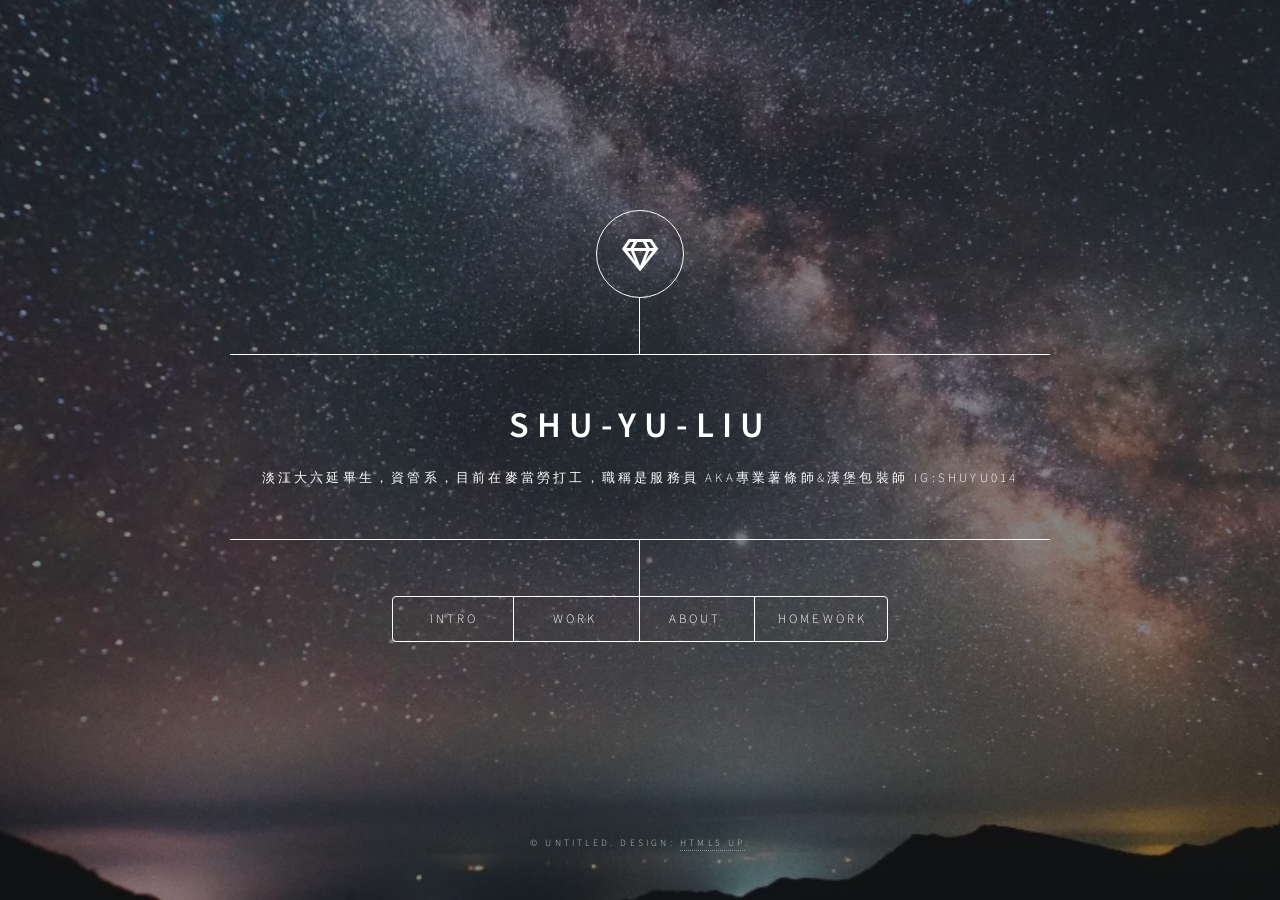
<file: index.html>
<!DOCTYPE HTML>
<!--
	Dimension by HTML5 UP
	html5up.net | @ajlkn
	Free for personal and commercial use under the CCA 3.0 license (html5up.net/license)
-->
<html>
	<head>
		<title></title>
		<meta charset="utf-8" />
		<meta name="viewport" content="width=device-width, initial-scale=1, user-scalable=no" />
		<link rel="stylesheet" href="assets/css/main.css" />
		<noscript><link rel="stylesheet" href="assets/css/noscript.css" /></noscript>
	</head>
	<body class="is-preload">

		<!-- Wrapper -->
			<div id="wrapper">

				<!-- Header -->
					<header id="header">
						<div class="logo">
							<span class="icon fa-gem"></span>
						</div>
						<div class="content">
							<div class="inner">
								<h1>Shu-Yu-Liu</h1>
								<p>淡江大六延畢生，資管系，目前在麥當勞打工，職稱是服務員 aka專業薯條師&漢堡包裝師</a> IG:shuyu014</p>
							</div>
						</div>
						<nav>
							<ul>
								<li><a href="#intro">Intro</a></li>
								<li><a href="#work">Work</a></li>
								<li><a href="#about">About</a></li>
								<li><a href="#Homework">Homework</a></li>
								<!--<li><a href="#elements">Elements</a></li>-->
							</ul>
						</nav>
					</header>

				<!-- Main -->
					<div id="main">

						<!-- Intro -->
							<article id="intro">
								<h2 class="major">Intro</h2>
								<span class="image main"><a href="https://hackmd.io/@peiyucheng/rJtFyi62C" target="_blank">
									<img src="images/pic01.jpg">
								</a></span>								
								<p>這是一份來自網路程式設計的作業，出這份作業的是鄭培宇老師，其內容是建立 113-1-TKU-Web Github Pages，接著到 html5up 下載一個喜歡的模板，並修改模板上的文字(改成自己的)，使其增加一個區塊，將每個作業的超連結放上(點擊網址會另開分頁)</p>
								<p>那沒問題的話，就到下一個簡介吧 ! <a href="#work">work</a></p>
							</article>

						<!-- Work -->
							<article id="work">
								<h2 class="major">Work</h2>
								<span class="image main"><img src="images/pic02.jpg" alt="" /></span>
								<p>我是一個大學生，而到了晚上則是一名麥當勞的服務員</p>
								<p>在這裡上班有大概快4年的時間，平常就是鏟鏟薯條、包包漢堡，然後跟同事聊天，每天的客人很多，同時奧客也很多，除了管飽他們的胃，還要學會應付他們。當公司有活動的時候，例如:大暑買一送一、雞塊買一送一或著是新產品，每天都過著地獄般的生活。</p>
								<p>讓我們接著看下去 <a href="#about">about</a></p>
							</article>

						<!-- About -->
							<article id="about">
								<h2 class="major">About</h2>
								<span class="image main"><img src="images/pic03.jpg" alt="" /></span>
								<p>這是一個關於我的介紹。苗栗來淡水讀書也快六年了，大一到大六這中間我從真理轉到淡江，同時我也變得很愛玩，也因此延畢，都是自作自受==。不過期間我也學到了很多，交到了很多朋友(雖然多半是無效社交)。</p>
								<p>我很喜歡這次的作業，在作業同時，可以培養未來寫履歷、個人網站的技能。</p>
								<p>然後是作業們 ! </p>
								<p><a href="#Homework">點我看作業</a></p>
							</article>

						<!-- Homework -->
							<article id="Homework">
								<h2 class="major">Homework</h2>
								<form method="post" action="#">
									<P><a href="https://github.com/liu-shu-yu410638166/113-1-TKU-Web/blob/main/hello.html"target="_blank">第一次作業</a></P>
									<P><a href="https://github.com/liu-shu-yu410638166/113-1-TKU-Web/blob/main/about.html"target="_blank">第二次作業</a></P>
									<P><a href="https://github.com/liu-shu-yu410638166/web_front-end-example/blob/main/index.html"target="_blank">第三次作業</a></P>
									<P><a href="https://github.com/liu-shu-yu410638166/113-1-TKU-Web/blob/main/about.html"target="_blank">第四次作業</a></P>
									<P><a href="https://liu-shu-yu410638166.github.io/113-1-TKU-Web/"target="_blank">這是第五次作業</a></P>
									<P><a href="https://github.com/liu-shu-yu410638166/113-1-TKU-Web/blob/main/index.html"target="_blank">第五次作業index的github網址</a></P>

									
								</form>
								<ul class="icons">
									<li><a href="#" class="icon brands fa-twitter"><span class="label">Twitter</span></a></li>
									<li><a href="https://www.facebook.com/jj.liu.52/" target="_blank"class="icon brands fa-facebook-f"><span class="label">Facebook</span></a></li>
									<li><a href="https://www.instagram.com/shuyu014/" target="_blank"class="icon brands fa-instagram"><span class="label">Instagram</span></a></li>
									<li><a href="https://github.com/liu-shu-yu410638166" target="_blank"class="icon brands fa-github"><span class="label">GitHub</span></a></li>
								</ul>
							</article>
							<!-- 以下東西還沒了解它的功能 -->
                          
						<!-- Elements -->
							<article id="elements">
								<h2 class="major">Elements</h2>

								<section>
									<h3 class="major">Text</h3>
									<p>This is <b>bold</b> and this is <strong>strong</strong>. This is <i>italic</i> and this is <em>emphasized</em>.
									This is <sup>superscript</sup> text and this is <sub>subscript</sub> text.
									This is <u>underlined</u> and this is code: <code>for (;;) { ... }</code>. Finally, <a href="#">this is a link</a>.</p>
									<hr />
									<h2>Heading Level 2</h2>
									<h3>Heading Level 3</h3>
									<h4>Heading Level 4</h4>
									<h5>Heading Level 5</h5>
									<h6>Heading Level 6</h6>
									<hr />
									<h4>Blockquote</h4>
									<blockquote>Fringilla nisl. Donec accumsan interdum nisi, quis tincidunt felis sagittis eget tempus euismod. Vestibulum ante ipsum primis in faucibus vestibulum. Blandit adipiscing eu felis iaculis volutpat ac adipiscing accumsan faucibus. Vestibulum ante ipsum primis in faucibus lorem ipsum dolor sit amet nullam adipiscing eu felis.</blockquote>
									<h4>Preformatted</h4>
									<pre><code>i = 0;

while (!deck.isInOrder()) {
    print 'Iteration ' + i;
    deck.shuffle();
    i++;
}

print 'It took ' + i + ' iterations to sort the deck.';</code></pre>
								</section>

								<section>
									<h3 class="major">Lists</h3>

									<h4>Unordered</h4>
									<ul>
										<li>Dolor pulvinar etiam.</li>
										<li>Sagittis adipiscing.</li>
										<li>Felis enim feugiat.</li>
									</ul>

									<h4>Alternate</h4>
									<ul class="alt">
										<li>Dolor pulvinar etiam.</li>
										<li>Sagittis adipiscing.</li>
										<li>Felis enim feugiat.</li>
									</ul>

									<h4>Ordered</h4>
									<ol>
										<li>Dolor pulvinar etiam.</li>
										<li>Etiam vel felis viverra.</li>
										<li>Felis enim feugiat.</li>
										<li>Dolor pulvinar etiam.</li>
										<li>Etiam vel felis lorem.</li>
										<li>Felis enim et feugiat.</li>
									</ol>
									<h4>Icons</h4>
									<ul class="icons">
										<li><a href="#" class="icon brands fa-twitter"><span class="label">Twitter</span></a></li>
										<li><a href="#" class="icon brands fa-facebook-f"><span class="label">Facebook</span></a></li>
										<li><a href="#" class="icon brands fa-instagram"><span class="label">Instagram</span></a></li>
										<li><a href="#" class="icon brands fa-github"><span class="label">Github</span></a></li>
									</ul>

									<h4>Actions</h4>
									<ul class="actions">
										<li><a href="#" class="button primary">Default</a></li>
										<li><a href="#" class="button">Default</a></li>
									</ul>
									<ul class="actions stacked">
										<li><a href="#" class="button primary">Default</a></li>
										<li><a href="#" class="button">Default</a></li>
									</ul>
								</section>

								<section>
									<h3 class="major">Table</h3>
									<h4>Default</h4>
									<div class="table-wrapper">
										<table>
											<thead>
												<tr>
													<th>Name</th>
													<th>Description</th>
													<th>Price</th>
												</tr>
											</thead>
											<tbody>
												<tr>
													<td>Item One</td>
													<td>Ante turpis integer aliquet porttitor.</td>
													<td>29.99</td>
												</tr>
												<tr>
													<td>Item Two</td>
													<td>Vis ac commodo adipiscing arcu aliquet.</td>
													<td>19.99</td>
												</tr>
												<tr>
													<td>Item Three</td>
													<td> Morbi faucibus arcu accumsan lorem.</td>
													<td>29.99</td>
												</tr>
												<tr>
													<td>Item Four</td>
													<td>Vitae integer tempus condimentum.</td>
													<td>19.99</td>
												</tr>
												<tr>
													<td>Item Five</td>
													<td>Ante turpis integer aliquet porttitor.</td>
													<td>29.99</td>
												</tr>
											</tbody>
											<tfoot>
												<tr>
													<td colspan="2"></td>
													<td>100.00</td>
												</tr>
											</tfoot>
										</table>
									</div>

									<h4>Alternate</h4>
									<div class="table-wrapper">
										<table class="alt">
											<thead>
												<tr>
													<th>Name</th>
													<th>Description</th>
													<th>Price</th>
												</tr>
											</thead>
											<tbody>
												<tr>
													<td>Item One</td>
													<td>Ante turpis integer aliquet porttitor.</td>
													<td>29.99</td>
												</tr>
												<tr>
													<td>Item Two</td>
													<td>Vis ac commodo adipiscing arcu aliquet.</td>
													<td>19.99</td>
												</tr>
												<tr>
													<td>Item Three</td>
													<td> Morbi faucibus arcu accumsan lorem.</td>
													<td>29.99</td>
												</tr>
												<tr>
													<td>Item Four</td>
													<td>Vitae integer tempus condimentum.</td>
													<td>19.99</td>
												</tr>
												<tr>
													<td>Item Five</td>
													<td>Ante turpis integer aliquet porttitor.</td>
													<td>29.99</td>
												</tr>
											</tbody>
											<tfoot>
												<tr>
													<td colspan="2"></td>
													<td>100.00</td>
												</tr>
											</tfoot>
										</table>
									</div>
								</section>

								<section>
									<h3 class="major">Buttons</h3>
									<ul class="actions">
										<li><a href="#" class="button primary">Primary</a></li>
										<li><a href="#" class="button">Default</a></li>
									</ul>
									<ul class="actions">
										<li><a href="#" class="button">Default</a></li>
										<li><a href="#" class="button small">Small</a></li>
									</ul>
									<ul class="actions">
										<li><a href="#" class="button primary icon solid fa-download">Icon</a></li>
										<li><a href="#" class="button icon solid fa-download">Icon</a></li>
									</ul>
									<ul class="actions">
										<li><span class="button primary disabled">Disabled</span></li>
										<li><span class="button disabled">Disabled</span></li>
									</ul>
								</section>

								<section>
									<h3 class="major">Form</h3>
									<form method="post" action="#">
										<div class="fields">
											<div class="field half">
												<label for="demo-name">Name</label>
												<input type="text" name="demo-name" id="demo-name" value="" placeholder="Jane Doe" />
											</div>
											<div class="field half">
												<label for="demo-email">Email</label>
												<input type="email" name="demo-email" id="demo-email" value="" placeholder="jane@untitled.tld" />
											</div>
											<div class="field">
												<label for="demo-category">Category</label>
												<select name="demo-category" id="demo-category">
													<option value="">-</option>
													<option value="1">Manufacturing</option>
													<option value="1">Shipping</option>
													<option value="1">Administration</option>
													<option value="1">Human Resources</option>
												</select>
											</div>
											<div class="field half">
												<input type="radio" id="demo-priority-low" name="demo-priority" checked>
												<label for="demo-priority-low">Low</label>
											</div>
											<div class="field half">
												<input type="radio" id="demo-priority-high" name="demo-priority">
												<label for="demo-priority-high">High</label>
											</div>
											<div class="field half">
												<input type="checkbox" id="demo-copy" name="demo-copy">
												<label for="demo-copy">Email me a copy</label>
											</div>
											<div class="field half">
												<input type="checkbox" id="demo-human" name="demo-human" checked>
												<label for="demo-human">Not a robot</label>
											</div>
											<div class="field">
												<label for="demo-message">Message</label>
												<textarea name="demo-message" id="demo-message" placeholder="Enter your message" rows="6"></textarea>
											</div>
										</div>
										<ul class="actions">
											<li><input type="submit" value="Send Message" class="primary" /></li>
											<li><input type="reset" value="Reset" /></li>
										</ul>
									</form>
								</section>

							</article>

					</div>

				<!-- Footer -->
					<footer id="footer">
						<p class="copyright">&copy; Untitled. Design: <a href="https://html5up.net">HTML5 UP</a>.</p>
					</footer>

			</div>

		<!-- BG -->
			<div id="bg"></div>

		<!-- Scripts -->
			<script src="assets/js/jquery.min.js"></script>
			<script src="assets/js/browser.min.js"></script>
			<script src="assets/js/breakpoints.min.js"></script>
			<script src="assets/js/util.js"></script>
			<script src="assets/js/main.js"></script>

	</body>
</html>
</file>
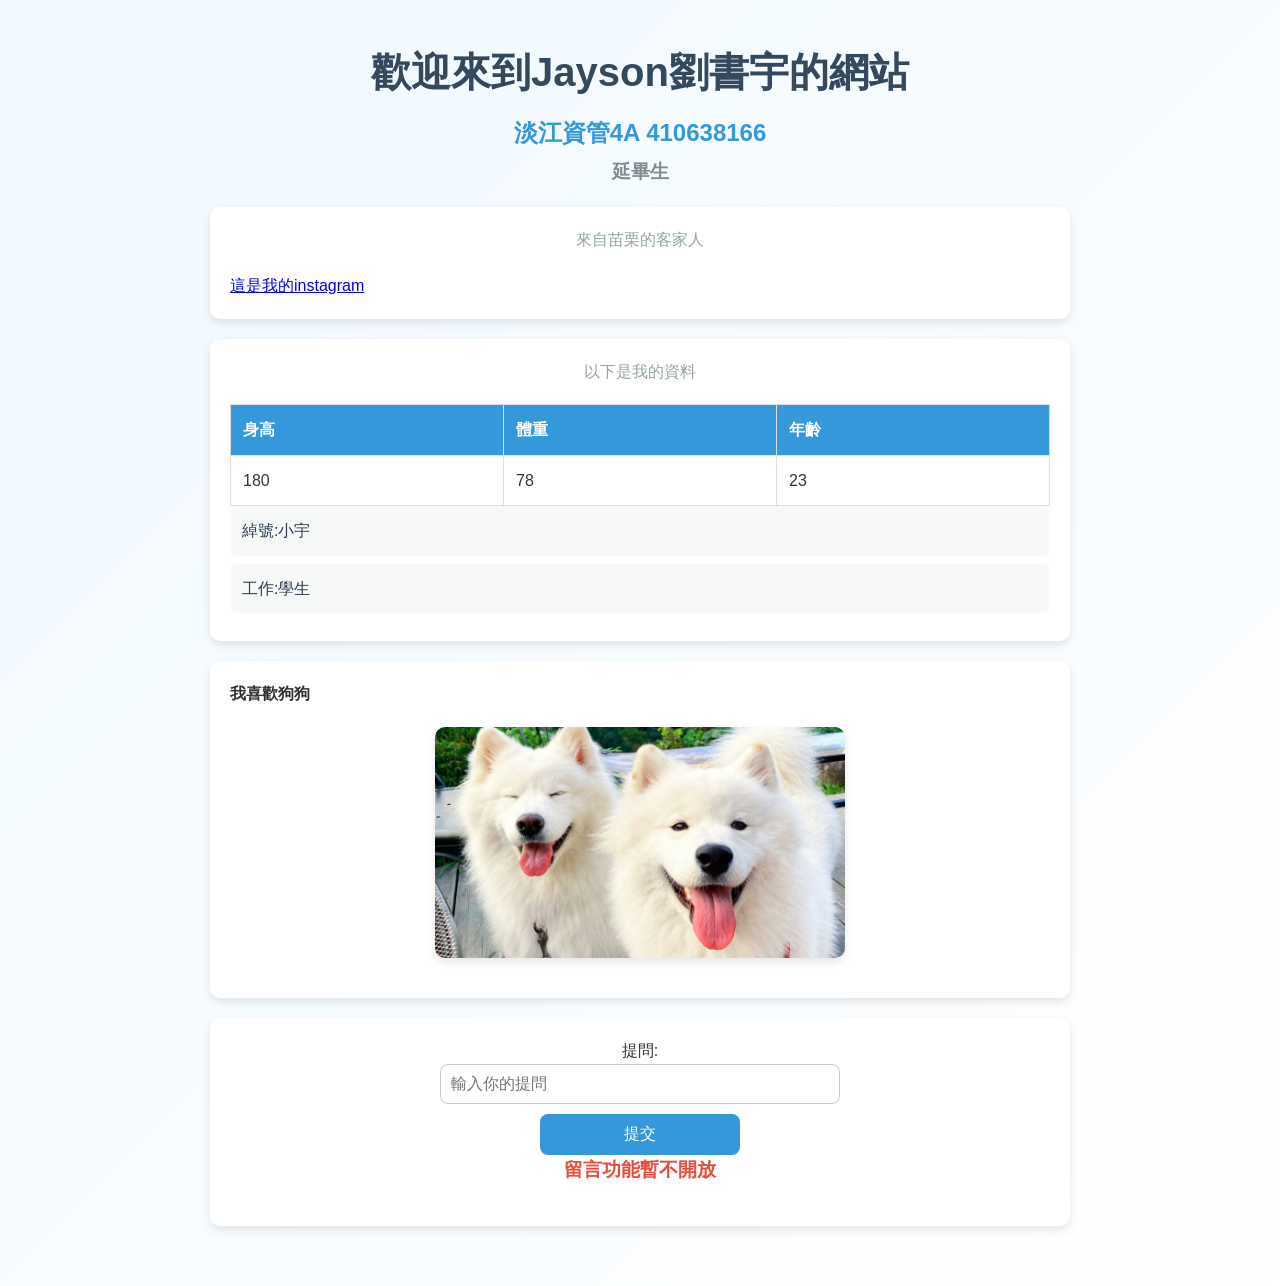
<file: about.html>
<!DOCTYPE html>
<html lang="zh-Hant">

<head>
    <meta charset="UTF-8">
    <meta name="viewport" content="width=device-width, initial-scale=1.0">
    <title>關於我 劉書宇</title>
    <link rel="stylesheet" href="style.css"> 
</head>

<body>
    <div id="app"> 
        <h1>歡迎來到Jayson劉書宇的網站</h1>
        <h2>淡江資管4A 410638166</h2>
        <h3>延畢生</h3>
        
        <div class="card"> 
            <p>來自苗栗的客家人</p>
            <a href="https://www.instagram.com/shuyu014/">這是我的instagram</a>
        </div>

        <div class="card">
            <p>以下是我的資料</p>
            <table>
                <tr>
                    <th>身高</th>
                    <th>體重</th>
                    <th>年齡</th>
                </tr>
                <tr>
                    <td>180</td>
                    <td>78</td>
                    <td>23</td>
                </tr>
            </table>
            <ul>
                <li>綽號:小宇</li>
                <li>工作:學生</li>            
            </ul>
        </div>

        <div class="card">
            <h4>我喜歡狗狗</h4>
            <img src="薩摩耶.jpg" alt="這是一隻薩摩耶">
        </div>

        <div class="card">
            <form action="/submit" method="post">
                <label for="name">提問:</label>
                <input type="text" id="name" name="name" placeholder="輸入你的提問">
                <input type="submit" value="提交">
            </form>
            <p class="highlight">留言功能暫不開放</p>
        </div>
    </div>
</body>

</html>
</file>
<file: assets/css/noscript.css>
/*
	Dimension by HTML5 UP
	html5up.net | @ajlkn
	Free for personal and commercial use under the CCA 3.0 license (html5up.net/license)
*/

/* BG */

	body.is-preload #bg:before {
		background-color: transparent;
	}

/* Header */

	body.is-preload #header {
		-moz-filter: none;
		-webkit-filter: none;
		-ms-filter: none;
		filter: none;
	}

		body.is-preload #header > * {
			opacity: 1;
		}

		body.is-preload #header .content .inner {
			max-height: none;
			padding: 3rem 2rem;
			opacity: 1;
		}

/* Main */

	#main article {
		opacity: 1;
		margin: 4rem 0 0 0;
	}
</file>
<file: style.css>
* {
    margin: 0;
    padding: 0;
    box-sizing: border-box;
}


body {
    font-family: 'Arial', sans-serif;
    background: linear-gradient(135deg, #f0f9ff, #ffffff); 
    color: #333;
    padding: 20px;
    line-height: 1.6;
}


#app {
    max-width: 900px;
    margin: 0 auto;
    padding: 20px;
}


h1, h2, h3, h4, h5 {
    font-family: 'Poppins', sans-serif;
}

h1 {
    font-size: 2.5rem;
    color: #34495e; 
    text-align: center;
    margin-bottom: 10px;
}

h2 {
    color: #3498db; 
    text-align: center;
    margin-bottom: 5px;
}

h3 {
    color: #7f8c8d; 
    text-align: center;
    margin-bottom: 20px;
}


p {
    text-align: center;
    font-size: 1rem;
    color: #95a5a6;
    margin-bottom: 20px;
}


.card {    
    background-color: white;
    padding: 20px;
    margin-bottom: 20px;
    border-radius: 10px;
    box-shadow: 0 4px 10px rgba(0, 0, 0, 0.1);
}


ul {
    list-style-type: none;
    padding: 0;
}

ul li {
    background-color: #f7f9f9;
    list-style-type: none;
    padding: 12px;
    border-radius: 8px;
    margin-bottom: 8px;
    font-size: 1rem;
    color: #2c3e50; 
}

/* 表格樣式 */
table {
    width: 100%;
    border-collapse: collapse;
    margin-top: 20px;
}

table th, table td {
    border: 1px solid #ddd; 
    padding: 12px;
    text-align: left;
}

table th {
    background-color: #3498db; 
    color: white;
}

table td {
    color: #333; 
}


img {
    display: block;
    margin: 20px auto;
    border-radius: 10px;
    box-shadow: 0 4px 8px rgba(0, 0, 0, 0.1);
    max-width: 50%;
}


form {
    display: flex;
    flex-direction: column;
    align-items: center;
}

form input[type="text"] {
    padding: 10px;
    margin-bottom: 10px;
    border: 1px solid #ccc;
    border-radius: 8px;
    font-size: 1rem;
    width: 100%; 
    max-width: 400px;
}

form input[type="submit"] {
    background-color: #3498db;
    color: white;
    padding: 10px;
    border: none;
    border-radius: 8px;
    cursor: pointer;
    font-size: 1rem;
    width: 100%;
    max-width: 200px;
}

form input[type="submit"]:hover {
    background-color: #2980b9;
}


.highlight {
    color: #e74c3c;
    font-weight: bold;
    font-size: 1.2rem;
}
</file>
<file: assets/css/main.css>
@import url(fontawesome-all.min.css);
@import url("https://fonts.googleapis.com/css?family=Source+Sans+Pro:300italic,600italic,300,600");

/*
	Dimension by HTML5 UP
	html5up.net | @ajlkn
	Free for personal and commercial use under the CCA 3.0 license (html5up.net/license)
*/

html, body, div, span, applet, object,
iframe, h1, h2, h3, h4, h5, h6, p, blockquote,
pre, a, abbr, acronym, address, big, cite,
code, del, dfn, em, img, ins, kbd, q, s, samp,
small, strike, strong, sub, sup, tt, var, b,
u, i, center, dl, dt, dd, ol, ul, li, fieldset,
form, label, legend, table, caption, tbody,
tfoot, thead, tr, th, td, article, aside,
canvas, details, embed, figure, figcaption,
footer, header, hgroup, menu, nav, output, ruby,
section, summary, time, mark, audio, video {
	margin: 0;
	padding: 0;
	border: 0;
	font-size: 100%;
	font: inherit;
	vertical-align: baseline;}

article, aside, details, figcaption, figure,
footer, header, hgroup, menu, nav, section {
	display: block;}

body {
	line-height: 1;
}

ol, ul {
	list-style: none;
}

blockquote, q {
	quotes: none;
}

	blockquote:before, blockquote:after, q:before, q:after {
		content: '';
		content: none;
	}

table {
	border-collapse: collapse;
	border-spacing: 0;
}

body {
	-webkit-text-size-adjust: none;
}

mark {
	background-color: transparent;
	color: inherit;
}

input::-moz-focus-inner {
	border: 0;
	padding: 0;
}

input, select, textarea {
	-moz-appearance: none;
	-webkit-appearance: none;
	-ms-appearance: none;
	appearance: none;
}

/* Basic */

	@-ms-viewport {
		width: device-width;
	}

	@media screen and (max-width: 480px) {

		html, body {
			min-width: 320px;
		}

	}

	html {
		box-sizing: border-box;
	}

	*, *:before, *:after {
		box-sizing: inherit;
	}

	body {
		background: #1b1f22;
	}

		body.is-preload *, body.is-preload *:before, body.is-preload *:after {
			-moz-animation: none !important;
			-webkit-animation: none !important;
			-ms-animation: none !important;
			animation: none !important;
			-moz-transition: none !important;
			-webkit-transition: none !important;
			-ms-transition: none !important;
			transition: none !important;
		}

/* Type */

	html {
		font-size: 16pt;
	}

		@media screen and (max-width: 1680px) {

			html {
				font-size: 12pt;
			}

		}

		@media screen and (max-width: 736px) {

			html {
				font-size: 11pt;
			}

		}

		@media screen and (max-width: 360px) {

			html {
				font-size: 10pt;
			}

		}

	body, input, select, textarea {
		color: #ffffff;
		font-family: "Source Sans Pro", sans-serif;
		font-weight: 300;
		font-size: 1rem;
		line-height: 1.65;
	}

	a {
		-moz-transition: color 0.2s ease-in-out, background-color 0.2s ease-in-out, border-bottom-color 0.2s ease-in-out;
		-webkit-transition: color 0.2s ease-in-out, background-color 0.2s ease-in-out, border-bottom-color 0.2s ease-in-out;
		-ms-transition: color 0.2s ease-in-out, background-color 0.2s ease-in-out, border-bottom-color 0.2s ease-in-out;
		transition: color 0.2s ease-in-out, background-color 0.2s ease-in-out, border-bottom-color 0.2s ease-in-out;
		border-bottom: dotted 1px rgba(255, 255, 255, 0.5);
		text-decoration: none;
		color: inherit;
	}

		a:hover {
			border-bottom-color: transparent;
		}

	strong, b {
		color: #ffffff;
		font-weight: 600;
	}

	em, i {
		font-style: italic;
	}

	p {
		margin: 0 0 2rem 0;
	}

	h1, h2, h3, h4, h5, h6 {
		color: #ffffff;
		font-weight: 600;
		line-height: 1.5;
		margin: 0 0 1rem 0;
		text-transform: uppercase;
		letter-spacing: 0.2rem;
	}

		h1 a, h2 a, h3 a, h4 a, h5 a, h6 a {
			color: inherit;
			text-decoration: none;
		}

		h1.major, h2.major, h3.major, h4.major, h5.major, h6.major {
			border-bottom: solid 1px #ffffff;
			width: -moz-max-content;
			width: -webkit-max-content;
			width: -ms-max-content;
			width: max-content;
			padding-bottom: 0.5rem;
			margin: 0 0 2rem 0;
		}

	h1 {
		font-size: 2.25rem;
		line-height: 1.3;
		letter-spacing: 0.5rem;
	}

	h2 {
		font-size: 1.5rem;
		line-height: 1.4;
		letter-spacing: 0.5rem;
	}

	h3 {
		font-size: 1rem;
	}

	h4 {
		font-size: 0.8rem;
	}

	h5 {
		font-size: 0.7rem;
	}

	h6 {
		font-size: 0.6rem;
	}

	@media screen and (max-width: 736px) {

		h1 {
			font-size: 1.75rem;
			line-height: 1.4;
		}

		h2 {
			font-size: 1.25em;
			line-height: 1.5;
		}

	}

	sub {
		font-size: 0.8rem;
		position: relative;
		top: 0.5rem;
	}

	sup {
		font-size: 0.8rem;
		position: relative;
		top: -0.5rem;
	}

	blockquote {
		border-left: solid 4px #ffffff;
		font-style: italic;
		margin: 0 0 2rem 0;
		padding: 0.5rem 0 0.5rem 2rem;
	}

	code {
		background: rgba(255, 255, 255, 0.075);
		border-radius: 4px;
		font-family: "Courier New", monospace;
		font-size: 0.9rem;
		margin: 0 0.25rem;
		padding: 0.25rem 0.65rem;
	}

	pre {
		-webkit-overflow-scrolling: touch;
		font-family: "Courier New", monospace;
		font-size: 0.9rem;
		margin: 0 0 2rem 0;
	}

		pre code {
			display: block;
			line-height: 1.75;
			padding: 1rem 1.5rem;
			overflow-x: auto;
		}

	hr {
		border: 0;
		border-bottom: solid 1px #ffffff;
		margin: 2.75rem 0;
	}

	.align-left {
		text-align: left;
	}

	.align-center {
		text-align: center;
	}

	.align-right {
		text-align: right;
	}

/* Form */

	form {
		margin: 0 0 2rem 0;
	}

		form > :last-child {
			margin-bottom: 0;
		}

		form > .fields {
			display: -moz-flex;
			display: -webkit-flex;
			display: -ms-flex;
			display: flex;
			-moz-flex-wrap: wrap;
			-webkit-flex-wrap: wrap;
			-ms-flex-wrap: wrap;
			flex-wrap: wrap;
			width: calc(100% + 3rem);
			margin: -1.5rem 0 2rem -1.5rem;
		}

			form > .fields > .field {
				-moz-flex-grow: 0;
				-webkit-flex-grow: 0;
				-ms-flex-grow: 0;
				flex-grow: 0;
				-moz-flex-shrink: 0;
				-webkit-flex-shrink: 0;
				-ms-flex-shrink: 0;
				flex-shrink: 0;
				padding: 1.5rem 0 0 1.5rem;
				width: calc(100% - 1.5rem);
			}

				form > .fields > .field.half {
					width: calc(50% - 0.75rem);
				}

				form > .fields > .field.third {
					width: calc(100%/3 - 0.5rem);
				}

				form > .fields > .field.quarter {
					width: calc(25% - 0.375rem);
				}

		@media screen and (max-width: 480px) {

			form > .fields {
				width: calc(100% + 3rem);
				margin: -1.5rem 0 2rem -1.5rem;
			}

				form > .fields > .field {
					padding: 1.5rem 0 0 1.5rem;
					width: calc(100% - 1.5rem);
				}

					form > .fields > .field.half {
						width: calc(100% - 1.5rem);
					}

					form > .fields > .field.third {
						width: calc(100% - 1.5rem);
					}

					form > .fields > .field.quarter {
						width: calc(100% - 1.5rem);
					}

		}

	label {
		color: #ffffff;
		display: block;
		font-size: 0.8rem;
		font-weight: 300;
		letter-spacing: 0.2rem;
		line-height: 1.5;
		margin: 0 0 1rem 0;
		text-transform: uppercase;
	}

	input[type="text"],
	input[type="password"],
	input[type="email"],
	input[type="tel"],
	select,
	textarea {
		-moz-appearance: none;
		-webkit-appearance: none;
		-ms-appearance: none;
		appearance: none;
		-moz-transition: border-color 0.2s ease-in-out, box-shadow 0.2s ease-in-out, background-color 0.2s ease-in-out;
		-webkit-transition: border-color 0.2s ease-in-out, box-shadow 0.2s ease-in-out, background-color 0.2s ease-in-out;
		-ms-transition: border-color 0.2s ease-in-out, box-shadow 0.2s ease-in-out, background-color 0.2s ease-in-out;
		transition: border-color 0.2s ease-in-out, box-shadow 0.2s ease-in-out, background-color 0.2s ease-in-out;
		background-color: transparent;
		border-radius: 4px;
		border: solid 1px #ffffff;
		color: inherit;
		display: block;
		outline: 0;
		padding: 0 1rem;
		text-decoration: none;
		width: 100%;
	}

		input[type="text"]:invalid,
		input[type="password"]:invalid,
		input[type="email"]:invalid,
		input[type="tel"]:invalid,
		select:invalid,
		textarea:invalid {
			box-shadow: none;
		}

		input[type="text"]:focus,
		input[type="password"]:focus,
		input[type="email"]:focus,
		input[type="tel"]:focus,
		select:focus,
		textarea:focus {
			background: rgba(255, 255, 255, 0.075);
			border-color: #ffffff;
			box-shadow: 0 0 0 1px #ffffff;
		}

	select {
		background-image: url("data:image/svg+xml;charset=utf8,%3Csvg xmlns='http://www.w3.org/2000/svg' width='40' height='40' preserveAspectRatio='none' viewBox='0 0 40 40'%3E%3Cpath d='M9.4,12.3l10.4,10.4l10.4-10.4c0.2-0.2,0.5-0.4,0.9-0.4c0.3,0,0.6,0.1,0.9,0.4l3.3,3.3c0.2,0.2,0.4,0.5,0.4,0.9 c0,0.4-0.1,0.6-0.4,0.9L20.7,31.9c-0.2,0.2-0.5,0.4-0.9,0.4c-0.3,0-0.6-0.1-0.9-0.4L4.3,17.3c-0.2-0.2-0.4-0.5-0.4-0.9 c0-0.4,0.1-0.6,0.4-0.9l3.3-3.3c0.2-0.2,0.5-0.4,0.9-0.4S9.1,12.1,9.4,12.3z' fill='%23ffffff' /%3E%3C/svg%3E");
		background-size: 1.25rem;
		background-repeat: no-repeat;
		background-position: calc(100% - 1rem) center;
		height: 2.75rem;
		padding-right: 2.75rem;
		text-overflow: ellipsis;
	}

		select option {
			color: #ffffff;
			background: #1b1f22;
		}

		select:focus::-ms-value {
			background-color: transparent;
		}

		select::-ms-expand {
			display: none;
		}

	input[type="text"],
	input[type="password"],
	input[type="email"],
	select {
		height: 2.75rem;
	}

	textarea {
		padding: 0.75rem 1rem;
	}

	input[type="checkbox"],
	input[type="radio"] {
		-moz-appearance: none;
		-webkit-appearance: none;
		-ms-appearance: none;
		appearance: none;
		display: block;
		float: left;
		margin-right: -2rem;
		opacity: 0;
		width: 1rem;
		z-index: -1;
	}

		input[type="checkbox"] + label,
		input[type="radio"] + label {
			text-decoration: none;
			-moz-user-select: none;
			-webkit-user-select: none;
			-ms-user-select: none;
			user-select: none;
			color: #ffffff;
			cursor: pointer;
			display: inline-block;
			font-size: 0.8rem;
			font-weight: 300;
			margin: 0 0 0.5rem 0;
			padding-left: 2.65rem;
			padding-right: 0.75rem;
			position: relative;
		}

			input[type="checkbox"] + label:before,
			input[type="radio"] + label:before {
				-moz-osx-font-smoothing: grayscale;
				-webkit-font-smoothing: antialiased;
				display: inline-block;
				font-style: normal;
				font-variant: normal;
				text-rendering: auto;
				line-height: 1;
				text-transform: none !important;
				font-family: 'Font Awesome 5 Free';
				font-weight: 900;
			}

			input[type="checkbox"] + label:before,
			input[type="radio"] + label:before {
				-moz-transition: border-color 0.2s ease-in-out, box-shadow 0.2s ease-in-out, background-color 0.2s ease-in-out;
				-webkit-transition: border-color 0.2s ease-in-out, box-shadow 0.2s ease-in-out, background-color 0.2s ease-in-out;
				-ms-transition: border-color 0.2s ease-in-out, box-shadow 0.2s ease-in-out, background-color 0.2s ease-in-out;
				transition: border-color 0.2s ease-in-out, box-shadow 0.2s ease-in-out, background-color 0.2s ease-in-out;
				border-radius: 4px;
				border: solid 1px #ffffff;
				content: '';
				display: inline-block;
				height: 1.65rem;
				left: 0;
				line-height: 1.65rem;
				position: absolute;
				text-align: center;
				top: -0.15rem;
				width: 1.65rem;
			}

		input[type="checkbox"]:checked + label:before,
		input[type="radio"]:checked + label:before {
			background: #ffffff !important;
			border-color: #ffffff !important;
			color: #1b1f22;
			content: '\f00c';
		}

		input[type="checkbox"]:focus + label:before,
		input[type="radio"]:focus + label:before {
			background: rgba(255, 255, 255, 0.075);
			border-color: #ffffff;
			box-shadow: 0 0 0 1px #ffffff;
		}

	input[type="checkbox"] + label:before {
		border-radius: 4px;
	}

	input[type="radio"] + label:before {
		border-radius: 100%;
	}

	::-webkit-input-placeholder {
		color: rgba(255, 255, 255, 0.5) !important;
		opacity: 1.0;
	}

	:-moz-placeholder {
		color: rgba(255, 255, 255, 0.5) !important;
		opacity: 1.0;
	}

	::-moz-placeholder {
		color: rgba(255, 255, 255, 0.5) !important;
		opacity: 1.0;
	}

	:-ms-input-placeholder {
		color: rgba(255, 255, 255, 0.5) !important;
		opacity: 1.0;
	}

	.formerize-placeholder {
		color: rgba(255, 255, 255, 0.5) !important;
		opacity: 1.0;
	}

/* Box */

	.box {
		border-radius: 4px;
		border: solid 1px #ffffff;
		margin-bottom: 2rem;
		padding: 1.5em;
	}

		.box > :last-child,
		.box > :last-child > :last-child,
		.box > :last-child > :last-child > :last-child {
			margin-bottom: 0;
		}

		.box.alt {
			border: 0;
			border-radius: 0;
			padding: 0;
		}

/* Icon */

	.icon {
		text-decoration: none;
		border-bottom: none;
		position: relative;
	}

		.icon:before {
			-moz-osx-font-smoothing: grayscale;
			-webkit-font-smoothing: antialiased;
			display: inline-block;
			font-style: normal;
			font-variant: normal;
			text-rendering: auto;
			line-height: 1;
			text-transform: none !important;
			font-family: 'Font Awesome 5 Free';
			font-weight: 400;
		}

		.icon > .label {
			display: none;
		}

		.icon:before {
			line-height: inherit;
		}

		.icon.solid:before {
			font-weight: 900;
		}

		.icon.brands:before {
			font-family: 'Font Awesome 5 Brands';
		}

/* Image */

	.image {
		border-radius: 4px;
		border: 0;
		display: inline-block;
		position: relative;
	}

		.image:before {
			pointer-events: none;
			background-image: url("../../images/overlay.png");
			background-color: rgba(19, 21, 25, 0.5);
			border-radius: 4px;
			content: '';
			display: block;
			height: 100%;
			left: 0;
			opacity: 0.5;
			position: absolute;
			top: 0;
			width: 100%;
		}

		.image img {
			border-radius: 4px;
			display: block;
		}

		.image.left, .image.right {
			max-width: 40%;
		}

			.image.left img, .image.right img {
				width: 100%;
			}

		.image.left {
			float: left;
			padding: 0 1.5em 1em 0;
			top: 0.25em;
		}

		.image.right {
			float: right;
			padding: 0 0 1em 1.5em;
			top: 0.25em;
		}

		.image.fit {
			display: block;
			margin: 0 0 2rem 0;
			width: 100%;
		}

			.image.fit img {
				width: 100%;
			}

		.image.main {
			display: block;
			margin: 2.5rem 0;
			width: 100%;
		}

			.image.main img {
				width: 100%;
			}

		@media screen and (max-width: 736px) {

			.image.main {
				margin: 2rem 0;
			}

		}

		@media screen and (max-width: 480px) {

			.image.main {
				margin: 1.5rem 0;
			}

		}

/* List */

	ol {
		list-style: decimal;
		margin: 0 0 2rem 0;
		padding-left: 1.25em;
	}

		ol li {
			padding-left: 0.25em;
		}

	ul {
		list-style: disc;
		margin: 0 0 2rem 0;
		padding-left: 1em;
	}

		ul li {
			padding-left: 0.5em;
		}

		ul.alt {
			list-style: none;
			padding-left: 0;
		}

			ul.alt li {
				border-top: solid 1px #ffffff;
				padding: 0.5em 0;
			}

				ul.alt li:first-child {
					border-top: 0;
					padding-top: 0;
				}

	dl {
		margin: 0 0 2rem 0;
	}

		dl dt {
			display: block;
			font-weight: 600;
			margin: 0 0 1rem 0;
		}

		dl dd {
			margin-left: 2rem;
		}

/* Actions */

	ul.actions {
		display: -moz-flex;
		display: -webkit-flex;
		display: -ms-flex;
		display: flex;
		cursor: default;
		list-style: none;
		margin-left: -1rem;
		padding-left: 0;
	}

		ul.actions li {
			padding: 0 0 0 1rem;
			vertical-align: middle;
		}

		ul.actions.special {
			-moz-justify-content: center;
			-webkit-justify-content: center;
			-ms-justify-content: center;
			justify-content: center;
			width: 100%;
			margin-left: 0;
		}

			ul.actions.special li:first-child {
				padding-left: 0;
			}

		ul.actions.stacked {
			-moz-flex-direction: column;
			-webkit-flex-direction: column;
			-ms-flex-direction: column;
			flex-direction: column;
			margin-left: 0;
		}

			ul.actions.stacked li {
				padding: 1.3rem 0 0 0;
			}

				ul.actions.stacked li:first-child {
					padding-top: 0;
				}

		ul.actions.fit {
			width: calc(100% + 1rem);
		}

			ul.actions.fit li {
				-moz-flex-grow: 1;
				-webkit-flex-grow: 1;
				-ms-flex-grow: 1;
				flex-grow: 1;
				-moz-flex-shrink: 1;
				-webkit-flex-shrink: 1;
				-ms-flex-shrink: 1;
				flex-shrink: 1;
				width: 100%;
			}

				ul.actions.fit li > * {
					width: 100%;
				}

			ul.actions.fit.stacked {
				width: 100%;
			}

		@media screen and (max-width: 480px) {

			ul.actions:not(.fixed) {
				-moz-flex-direction: column;
				-webkit-flex-direction: column;
				-ms-flex-direction: column;
				flex-direction: column;
				margin-left: 0;
				width: 100% !important;
			}

				ul.actions:not(.fixed) li {
					-moz-flex-grow: 1;
					-webkit-flex-grow: 1;
					-ms-flex-grow: 1;
					flex-grow: 1;
					-moz-flex-shrink: 1;
					-webkit-flex-shrink: 1;
					-ms-flex-shrink: 1;
					flex-shrink: 1;
					padding: 1rem 0 0 0;
					text-align: center;
					width: 100%;
				}

					ul.actions:not(.fixed) li > * {
						width: 100%;
					}

					ul.actions:not(.fixed) li:first-child {
						padding-top: 0;
					}

					ul.actions:not(.fixed) li input[type="submit"],
					ul.actions:not(.fixed) li input[type="reset"],
					ul.actions:not(.fixed) li input[type="button"],
					ul.actions:not(.fixed) li button,
					ul.actions:not(.fixed) li .button {
						width: 100%;
					}

						ul.actions:not(.fixed) li input[type="submit"].icon:before,
						ul.actions:not(.fixed) li input[type="reset"].icon:before,
						ul.actions:not(.fixed) li input[type="button"].icon:before,
						ul.actions:not(.fixed) li button.icon:before,
						ul.actions:not(.fixed) li .button.icon:before {
							margin-left: -0.5em;
						}

		}

/* Icons */

	ul.icons {
		cursor: default;
		list-style: none;
		padding-left: 0;
	}

		ul.icons li {
			display: inline-block;
			padding: 0 0.75em 0 0;
		}

			ul.icons li:last-child {
				padding-right: 0;
			}

			ul.icons li a {
				border-radius: 100%;
				box-shadow: inset 0 0 0 1px #ffffff;
				display: inline-block;
				height: 2.25rem;
				line-height: 2.25rem;
				text-align: center;
				width: 2.25rem;
			}

				ul.icons li a:hover {
					background-color: rgba(255, 255, 255, 0.075);
				}

				ul.icons li a:active {
					background-color: rgba(255, 255, 255, 0.175);
				}

/* Table */

	.table-wrapper {
		-webkit-overflow-scrolling: touch;
		overflow-x: auto;
	}

	table {
		margin: 0 0 2rem 0;
		width: 100%;
	}

		table tbody tr {
			border: solid 1px #ffffff;
			border-left: 0;
			border-right: 0;
		}

			table tbody tr:nth-child(2n + 1) {
				background-color: rgba(255, 255, 255, 0.075);
			}

		table td {
			padding: 0.75em 0.75em;
		}

		table th {
			color: #ffffff;
			font-size: 0.9em;
			font-weight: 600;
			padding: 0 0.75em 0.75em 0.75em;
			text-align: left;
		}

		table thead {
			border-bottom: solid 2px #ffffff;
		}

		table tfoot {
			border-top: solid 2px #ffffff;
		}

		table.alt {
			border-collapse: separate;
		}

			table.alt tbody tr td {
				border: solid 1px #ffffff;
				border-left-width: 0;
				border-top-width: 0;
			}

				table.alt tbody tr td:first-child {
					border-left-width: 1px;
				}

			table.alt tbody tr:first-child td {
				border-top-width: 1px;
			}

			table.alt thead {
				border-bottom: 0;
			}

			table.alt tfoot {
				border-top: 0;
			}

/* Button */

	input[type="submit"],
	input[type="reset"],
	input[type="button"],
	button,
	.button {
		-moz-appearance: none;
		-webkit-appearance: none;
		-ms-appearance: none;
		appearance: none;
		-moz-transition: background-color 0.2s ease-in-out, color 0.2s ease-in-out;
		-webkit-transition: background-color 0.2s ease-in-out, color 0.2s ease-in-out;
		-ms-transition: background-color 0.2s ease-in-out, color 0.2s ease-in-out;
		transition: background-color 0.2s ease-in-out, color 0.2s ease-in-out;
		background-color: transparent;
		border-radius: 4px;
		border: 0;
		box-shadow: inset 0 0 0 1px #ffffff;
		color: #ffffff !important;
		cursor: pointer;
		display: inline-block;
		font-size: 0.8rem;
		font-weight: 300;
		height: 2.75rem;
		letter-spacing: 0.2rem;
		line-height: 2.75rem;
		outline: 0;
		padding: 0 1.25rem 0 1.35rem;
		text-align: center;
		text-decoration: none;
		text-transform: uppercase;
		white-space: nowrap;
	}

		input[type="submit"]:hover,
		input[type="reset"]:hover,
		input[type="button"]:hover,
		button:hover,
		.button:hover {
			background-color: rgba(255, 255, 255, 0.075);
		}

		input[type="submit"]:active,
		input[type="reset"]:active,
		input[type="button"]:active,
		button:active,
		.button:active {
			background-color: rgba(255, 255, 255, 0.175);
		}

		input[type="submit"].icon:before,
		input[type="reset"].icon:before,
		input[type="button"].icon:before,
		button.icon:before,
		.button.icon:before {
			margin-right: 0.5em;
		}

		input[type="submit"].fit,
		input[type="reset"].fit,
		input[type="button"].fit,
		button.fit,
		.button.fit {
			width: 100%;
		}

		input[type="submit"].small,
		input[type="reset"].small,
		input[type="button"].small,
		button.small,
		.button.small {
			font-size: 0.6rem;
			height: 2.0625rem;
			line-height: 2.0625rem;
		}

		input[type="submit"].primary,
		input[type="reset"].primary,
		input[type="button"].primary,
		button.primary,
		.button.primary {
			background-color: #ffffff;
			color: #1b1f22 !important;
			font-weight: 600;
		}

		input[type="submit"].disabled, input[type="submit"]:disabled,
		input[type="reset"].disabled,
		input[type="reset"]:disabled,
		input[type="button"].disabled,
		input[type="button"]:disabled,
		button.disabled,
		button:disabled,
		.button.disabled,
		.button:disabled {
			pointer-events: none;
			cursor: default;
			opacity: 0.25;
		}

	input[type="submit"],
	input[type="reset"],
	input[type="button"],
	button {
		line-height: calc(2.75rem - 2px);
	}

/* BG */

	#bg {
		-moz-transform: scale(1.0);
		-webkit-transform: scale(1.0);
		-ms-transform: scale(1.0);
		transform: scale(1.0);
		-webkit-backface-visibility: hidden;
		position: fixed;
		top: 0;
		left: 0;
		width: 100%;
		height: 100vh;
		z-index: 1;
	}

		#bg:before, #bg:after {
			content: '';
			display: block;
			position: absolute;
			top: 0;
			left: 0;
			width: 100%;
			height: 100%;
		}

		#bg:before {
			-moz-transition: background-color 2.5s ease-in-out;
			-webkit-transition: background-color 2.5s ease-in-out;
			-ms-transition: background-color 2.5s ease-in-out;
			transition: background-color 2.5s ease-in-out;
			-moz-transition-delay: 0.75s;
			-webkit-transition-delay: 0.75s;
			-ms-transition-delay: 0.75s;
			transition-delay: 0.75s;
			background-image: linear-gradient(to top, rgba(19, 21, 25, 0.5), rgba(19, 21, 25, 0.5)), url("../../images/overlay.png");
			background-size: auto, 256px 256px;
			background-position: center, center;
			background-repeat: no-repeat, repeat;
			z-index: 2;
		}

		#bg:after {
			-moz-transform: scale(1.125);
			-webkit-transform: scale(1.125);
			-ms-transform: scale(1.125);
			transform: scale(1.125);
			-moz-transition: -moz-transform 0.325s ease-in-out, -moz-filter 0.325s ease-in-out;
			-webkit-transition: -webkit-transform 0.325s ease-in-out, -webkit-filter 0.325s ease-in-out;
			-ms-transition: -ms-transform 0.325s ease-in-out, -ms-filter 0.325s ease-in-out;
			transition: transform 0.325s ease-in-out, filter 0.325s ease-in-out;
			background-image: url("../../images/bg.jpg");
			background-position: center;
			background-size: cover;
			background-repeat: no-repeat;
			z-index: 1;
		}

		body.is-article-visible #bg:after {
			-moz-transform: scale(1.0825);
			-webkit-transform: scale(1.0825);
			-ms-transform: scale(1.0825);
			transform: scale(1.0825);
			-moz-filter: blur(0.2rem);
			-webkit-filter: blur(0.2rem);
			-ms-filter: blur(0.2rem);
			filter: blur(0.2rem);
		}

		body.is-preload #bg:before {
			background-color: #000000;
		}

/* Wrapper */

	#wrapper {
		display: -moz-flex;
		display: -webkit-flex;
		display: -ms-flex;
		display: flex;
		-moz-flex-direction: column;
		-webkit-flex-direction: column;
		-ms-flex-direction: column;
		flex-direction: column;
		-moz-align-items: center;
		-webkit-align-items: center;
		-ms-align-items: center;
		align-items: center;
		-moz-justify-content: space-between;
		-webkit-justify-content: space-between;
		-ms-justify-content: space-between;
		justify-content: space-between;
		position: relative;
		min-height: 100vh;
		width: 100%;
		padding: 4rem 2rem;
		z-index: 3;
	}

		#wrapper:before {
			content: '';
			display: block;
		}

		@media screen and (max-width: 1680px) {

			#wrapper {
				padding: 3rem 2rem;
			}

		}

		@media screen and (max-width: 736px) {

			#wrapper {
				padding: 2rem 1rem;
			}

		}

		@media screen and (max-width: 480px) {

			#wrapper {
				padding: 1rem;
			}

		}

/* Header */

	#header {
		display: -moz-flex;
		display: -webkit-flex;
		display: -ms-flex;
		display: flex;
		-moz-flex-direction: column;
		-webkit-flex-direction: column;
		-ms-flex-direction: column;
		flex-direction: column;
		-moz-align-items: center;
		-webkit-align-items: center;
		-ms-align-items: center;
		align-items: center;
		-moz-transition: -moz-transform 0.325s ease-in-out, -moz-filter 0.325s ease-in-out, opacity 0.325s ease-in-out;
		-webkit-transition: -webkit-transform 0.325s ease-in-out, -webkit-filter 0.325s ease-in-out, opacity 0.325s ease-in-out;
		-ms-transition: -ms-transform 0.325s ease-in-out, -ms-filter 0.325s ease-in-out, opacity 0.325s ease-in-out;
		transition: transform 0.325s ease-in-out, filter 0.325s ease-in-out, opacity 0.325s ease-in-out;
		background-image: -moz-radial-gradient(rgba(0, 0, 0, 0.25) 25%, rgba(0, 0, 0, 0) 55%);
		background-image: -webkit-radial-gradient(rgba(0, 0, 0, 0.25) 25%, rgba(0, 0, 0, 0) 55%);
		background-image: -ms-radial-gradient(rgba(0, 0, 0, 0.25) 25%, rgba(0, 0, 0, 0) 55%);
		background-image: radial-gradient(rgba(0, 0, 0, 0.25) 25%, rgba(0, 0, 0, 0) 55%);
		max-width: 100%;
		text-align: center;
	}

		#header > * {
			-moz-transition: opacity 0.325s ease-in-out;
			-webkit-transition: opacity 0.325s ease-in-out;
			-ms-transition: opacity 0.325s ease-in-out;
			transition: opacity 0.325s ease-in-out;
			position: relative;
			margin-top: 3.5rem;
		}

			#header > *:before {
				content: '';
				display: block;
				position: absolute;
				top: calc(-3.5rem - 1px);
				left: calc(50% - 1px);
				width: 1px;
				height: calc(3.5rem + 1px);
				background: #ffffff;
			}

		#header > :first-child {
			margin-top: 0;
		}

			#header > :first-child:before {
				display: none;
			}

		#header .logo {
			width: 5.5rem;
			height: 5.5rem;
			line-height: 5.5rem;
			border: solid 1px #ffffff;
			border-radius: 100%;
		}

			#header .logo .icon:before {
				font-size: 2rem;
			}

		#header .content {
			border-style: solid;
			border-color: #ffffff;
			border-top-width: 1px;
			border-bottom-width: 1px;
			max-width: 100%;
		}

			#header .content .inner {
				-moz-transition: max-height 0.75s ease, padding 0.75s ease, opacity 0.325s ease-in-out;
				-webkit-transition: max-height 0.75s ease, padding 0.75s ease, opacity 0.325s ease-in-out;
				-ms-transition: max-height 0.75s ease, padding 0.75s ease, opacity 0.325s ease-in-out;
				transition: max-height 0.75s ease, padding 0.75s ease, opacity 0.325s ease-in-out;
				-moz-transition-delay: 0.25s;
				-webkit-transition-delay: 0.25s;
				-ms-transition-delay: 0.25s;
				transition-delay: 0.25s;
				padding: 3rem 2rem;
				max-height: 40rem;
				overflow: hidden;
			}

				#header .content .inner > :last-child {
					margin-bottom: 0;
				}

			#header .content p {
				text-transform: uppercase;
				letter-spacing: 0.2rem;
				font-size: 0.8rem;
				line-height: 2;
			}

		#header nav ul {
			display: -moz-flex;
			display: -webkit-flex;
			display: -ms-flex;
			display: flex;
			margin-bottom: 0;
			list-style: none;
			padding-left: 0;
			border: solid 1px #ffffff;
			border-radius: 4px;
		}

			#header nav ul li {
				padding-left: 0;
				border-left: solid 1px #ffffff;
			}

				#header nav ul li:first-child {
					border-left: 0;
				}

				#header nav ul li a {
					display: block;
					min-width: 7.5rem;
					height: 2.75rem;
					line-height: 2.75rem;
					padding: 0 1.25rem 0 1.45rem;
					text-transform: uppercase;
					letter-spacing: 0.2rem;
					font-size: 0.8rem;
					border-bottom: 0;
				}

					#header nav ul li a:hover {
						background-color: rgba(255, 255, 255, 0.075);
					}

					#header nav ul li a:active {
						background-color: rgba(255, 255, 255, 0.175);
					}

		#header nav.use-middle:after {
			content: '';
			display: block;
			position: absolute;
			top: 0;
			left: calc(50% - 1px);
			width: 1px;
			height: 100%;
			background: #ffffff;
		}

		#header nav.use-middle ul li.is-middle {
			border-left: 0;
		}

		body.is-article-visible #header {
			-moz-transform: scale(0.95);
			-webkit-transform: scale(0.95);
			-ms-transform: scale(0.95);
			transform: scale(0.95);
			-moz-filter: blur(0.1rem);
			-webkit-filter: blur(0.1rem);
			-ms-filter: blur(0.1rem);
			filter: blur(0.1rem);
			opacity: 0;
		}

		body.is-preload #header {
			-moz-filter: blur(0.125rem);
			-webkit-filter: blur(0.125rem);
			-ms-filter: blur(0.125rem);
			filter: blur(0.125rem);
		}

			body.is-preload #header > * {
				opacity: 0;
			}

			body.is-preload #header .content .inner {
				max-height: 0;
				padding-top: 0;
				padding-bottom: 0;
				opacity: 0;
			}

		@media screen and (max-width: 980px) {

			#header .content p br {
				display: none;
			}

		}

		@media screen and (max-width: 736px) {

			#header > * {
				margin-top: 2rem;
			}

				#header > *:before {
					top: calc(-2rem - 1px);
					height: calc(2rem + 1px);
				}

			#header .logo {
				width: 4.75rem;
				height: 4.75rem;
				line-height: 4.75rem;
			}

				#header .logo .icon:before {
					font-size: 1.75rem;
				}

			#header .content .inner {
				padding: 2.5rem 1rem;
			}

			#header .content p {
				line-height: 1.875;
			}

		}

		@media screen and (max-width: 480px) {

			#header {
				padding: 1.5rem 0;
			}

				#header .content .inner {
					padding: 2.5rem 0;
				}

				#header nav ul {
					-moz-flex-direction: column;
					-webkit-flex-direction: column;
					-ms-flex-direction: column;
					flex-direction: column;
					min-width: 10rem;
					max-width: 100%;
				}

					#header nav ul li {
						border-left: 0;
						border-top: solid 1px #ffffff;
					}

						#header nav ul li:first-child {
							border-top: 0;
						}

						#header nav ul li a {
							height: 3rem;
							line-height: 3rem;
							min-width: 0;
							width: 100%;
						}

				#header nav.use-middle:after {
					display: none;
				}

		}

/* Main */

	#main {
		-moz-flex-grow: 1;
		-webkit-flex-grow: 1;
		-ms-flex-grow: 1;
		flex-grow: 1;
		-moz-flex-shrink: 1;
		-webkit-flex-shrink: 1;
		-ms-flex-shrink: 1;
		flex-shrink: 1;
		display: -moz-flex;
		display: -webkit-flex;
		display: -ms-flex;
		display: flex;
		-moz-align-items: center;
		-webkit-align-items: center;
		-ms-align-items: center;
		align-items: center;
		-moz-justify-content: center;
		-webkit-justify-content: center;
		-ms-justify-content: center;
		justify-content: center;
		-moz-flex-direction: column;
		-webkit-flex-direction: column;
		-ms-flex-direction: column;
		flex-direction: column;
		position: relative;
		max-width: 100%;
		z-index: 3;
	}

		#main article {
			-moz-transform: translateY(0.25rem);
			-webkit-transform: translateY(0.25rem);
			-ms-transform: translateY(0.25rem);
			transform: translateY(0.25rem);
			-moz-transition: opacity 0.325s ease-in-out, -moz-transform 0.325s ease-in-out;
			-webkit-transition: opacity 0.325s ease-in-out, -webkit-transform 0.325s ease-in-out;
			-ms-transition: opacity 0.325s ease-in-out, -ms-transform 0.325s ease-in-out;
			transition: opacity 0.325s ease-in-out, transform 0.325s ease-in-out;
			padding: 4.5rem 2.5rem 1.5rem 2.5rem ;
			position: relative;
			width: 40rem;
			max-width: 100%;
			background-color: rgba(27, 31, 34, 0.85);
			border-radius: 4px;
			opacity: 0;
		}

			#main article.active {
				-moz-transform: translateY(0);
				-webkit-transform: translateY(0);
				-ms-transform: translateY(0);
				transform: translateY(0);
				opacity: 1;
			}

			#main article .close {
				display: block;
				position: absolute;
				top: 0;
				right: 0;
				width: 4rem;
				height: 4rem;
				cursor: pointer;
				text-indent: 4rem;
				overflow: hidden;
				white-space: nowrap;
			}

				#main article .close:before {
					-moz-transition: background-color 0.2s ease-in-out;
					-webkit-transition: background-color 0.2s ease-in-out;
					-ms-transition: background-color 0.2s ease-in-out;
					transition: background-color 0.2s ease-in-out;
					content: '';
					display: block;
					position: absolute;
					top: 0.75rem;
					left: 0.75rem;
					width: 2.5rem;
					height: 2.5rem;
					border-radius: 100%;
					background-position: center;
					background-image: url("data:image/svg+xml;charset=utf8,%3Csvg xmlns='http://www.w3.org/2000/svg' xmlns:xlink='http://www.w3.org/1999/xlink' width='20px' height='20px' viewBox='0 0 20 20' zoomAndPan='disable'%3E%3Cstyle%3Eline %7B stroke: %23ffffff%3B stroke-width: 1%3B %7D%3C/style%3E%3Cline x1='2' y1='2' x2='18' y2='18' /%3E%3Cline x1='18' y1='2' x2='2' y2='18' /%3E%3C/svg%3E");
					background-size: 20px 20px;
					background-repeat: no-repeat;
				}

				#main article .close:hover:before {
					background-color: rgba(255, 255, 255, 0.075);
				}

				#main article .close:active:before {
					background-color: rgba(255, 255, 255, 0.175);
				}

		@media screen and (max-width: 736px) {

			#main article {
				padding: 3.5rem 2rem 0.5rem 2rem ;
			}

				#main article .close:before {
					top: 0.875rem;
					left: 0.875rem;
					width: 2.25rem;
					height: 2.25rem;
					background-size: 14px 14px;
				}

		}

		@media screen and (max-width: 480px) {

			#main article {
				padding: 3rem 1.5rem 0.5rem 1.5rem ;
			}

		}

/* Footer */

	#footer {
		-moz-transition: -moz-transform 0.325s ease-in-out, -moz-filter 0.325s ease-in-out, opacity 0.325s ease-in-out;
		-webkit-transition: -webkit-transform 0.325s ease-in-out, -webkit-filter 0.325s ease-in-out, opacity 0.325s ease-in-out;
		-ms-transition: -ms-transform 0.325s ease-in-out, -ms-filter 0.325s ease-in-out, opacity 0.325s ease-in-out;
		transition: transform 0.325s ease-in-out, filter 0.325s ease-in-out, opacity 0.325s ease-in-out;
		width: 100%;
		max-width: 100%;
		margin-top: 2rem;
		text-align: center;
	}

		#footer .copyright {
			letter-spacing: 0.2rem;
			font-size: 0.6rem;
			opacity: 0.75;
			margin-bottom: 0;
			text-transform: uppercase;
		}

		body.is-article-visible #footer {
			-moz-transform: scale(0.95);
			-webkit-transform: scale(0.95);
			-ms-transform: scale(0.95);
			transform: scale(0.95);
			-moz-filter: blur(0.1rem);
			-webkit-filter: blur(0.1rem);
			-ms-filter: blur(0.1rem);
			filter: blur(0.1rem);
			opacity: 0;
		}

		body.is-preload #footer {
			opacity: 0;
		}
</file>
